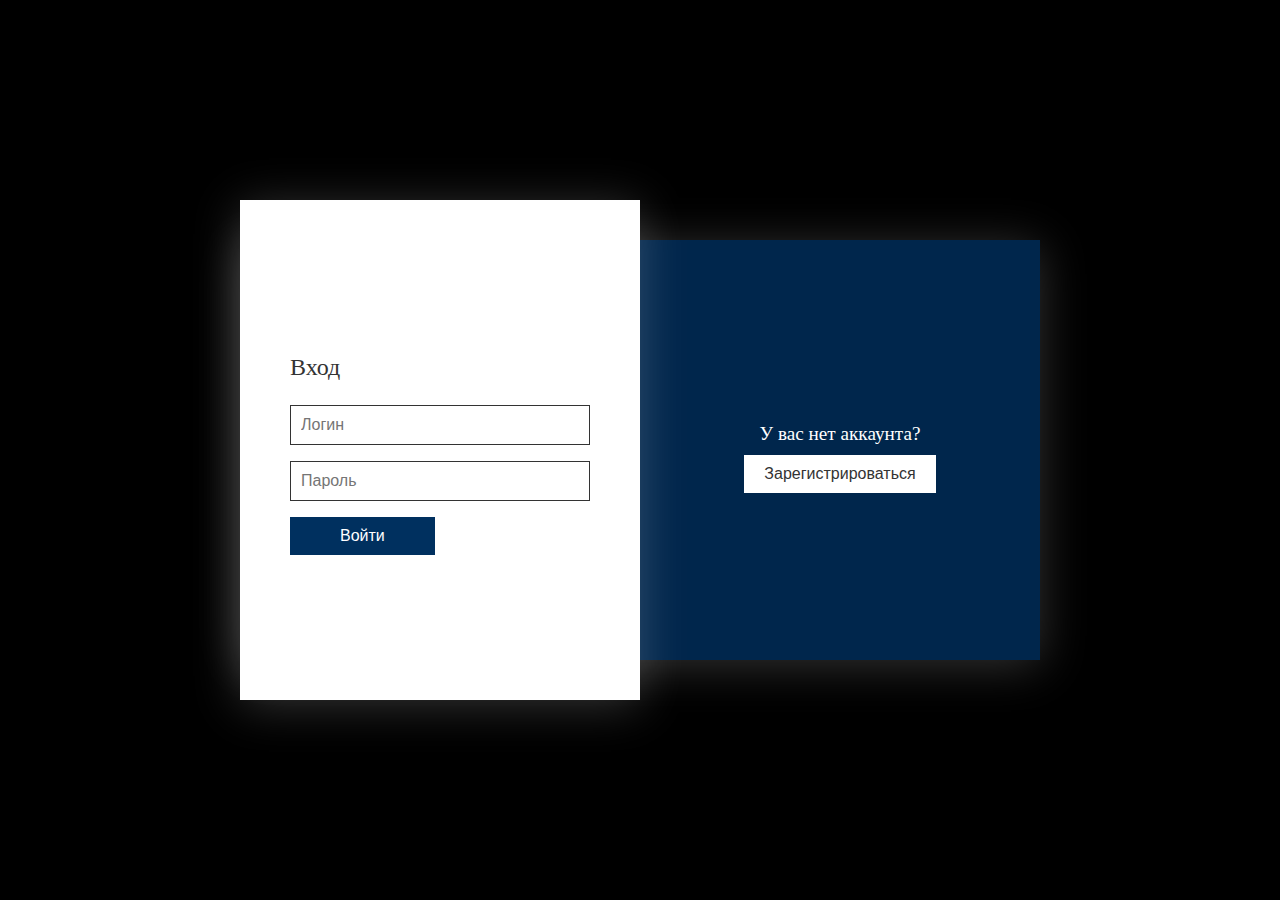
<file: form/form.html>
<!DOCTYPE html>
<html lang="en">

<head>
	<meta charset="UTF-8">
	<meta http-equiv="X-UA-Compatible" content="IE=edge">
	<meta name="viewport" content="width=device-width, initial-scale=1.0">
    <link rel="stylesheet" href="form-style.css">
    <script src="form-script.js" defer></script>
</head>

<body>
    <div id="container">
        <div id="authorize">
            <section class="autho_item">
                <h2 class="autho_title">У вас уже есть аккаунт?</h2>
                <button id="signin_btn" class="autho_btn">Войти</button>
            </section>
            <section class="autho_item">
                <h2 class="autho_title">У вас нет аккаунта?</h2>
                <button id="signup_btn" class="autho_btn">Зарегистрироваться</button>
            </section>
        </div>

        <div class="form_box">
            <form action="#" id="form_signin" class="form" method="post">
                <h3 class="form_title">Вход</h3>
                <p>
                    <input type="text" name="nickname" class="form_input" placeholder="Логин">
                </p>
                <p>
                    <input type="password" name="password" class="form_input" placeholder="Пароль">
                </p>
                <p id="signin_error" class="error"></p>
                <p>
                    <input type="submit" id="form_signin_btn" class="form_btn" value="Войти">
                </p>
            </form>

            <form action="#" id="form_signup" class="form" method="post">
                <h3 class="form_title">Регистрация</h3>
                <p>
                    <input type="text" name="nickname" class="form_input" placeholder="Логин">
                </p>
                <p>
                    <input type="password" name="password" class="form_input" placeholder="Пароль">
                </p>
                <p>
                    <input type="password" name="repass" class="form_input" placeholder="Повторите пароль">
                </p>
                <p id="signup_error" class="error"></p>
                <p>
                    <input type="submit" id="form_signup_btn" class="form_btn" value="Зарегистрироваться">
                </p>
            </form>
        </div>
    </div>
</body>

</html>
</file>
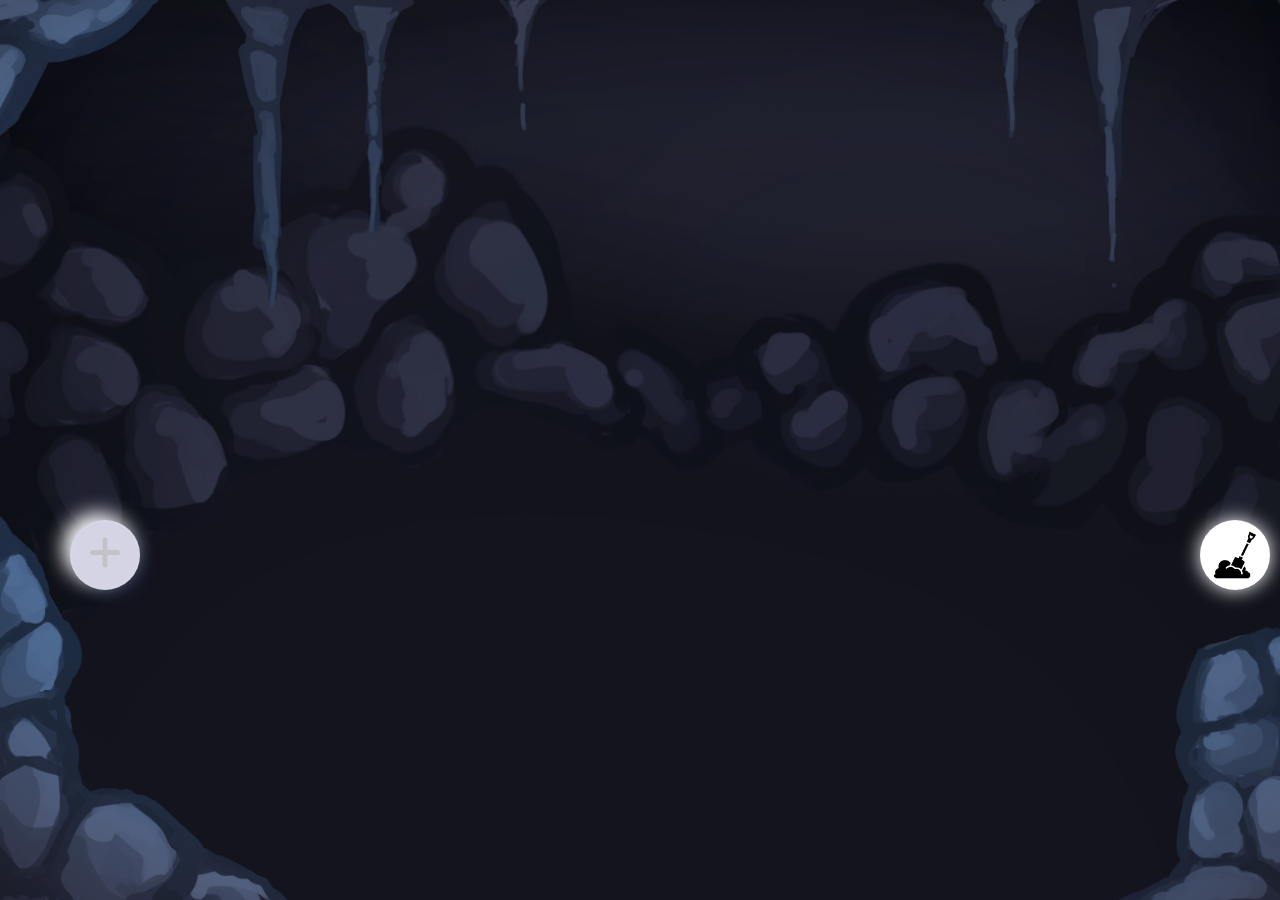
<file: Cave/CaveTest/lol.html>
<!DOCTYPE html>
<html lang="en">

<head>
  <meta charset="UTF-8">
  <meta http-equiv="X-UA-Compatible" content="IE=edge">
  <meta name="viewport" content="width=device-width, initial-scale=1.0">


  <title>My beautiful cave</title>

  <link rel="stylesheet" href="lol.css">
  <script src="lol.js" defer></script>

</head>

<body>
  <div id="game-board"></div>

  <div id="rectangle">
    <div class="cover">
      <div class="scroll-images">

        <div class="child" style="background-image: url(../../static/imgGame/Mushrooms/StoneMush.png);"></div>
        <div class="child" style="background-image: url(../../static/imgGame/Mushrooms/AgaricMush.png);"></div>
        <div class="child" style="background-image: url(../../static/imgGame/Mushrooms/AmongMush.png);"></div>
        <div class="child" style="background-image: url(../../static/imgGame/Mushrooms/AndrewMush.png);"></div>
        <div class="child" style="background-image: url(../../static/imgGame/Mushrooms/CatMush.png);"></div>
        <div class="child" style="background-image: url(../../static/imgGame/Mushrooms/DuckMush.png);"></div>
        <div class="child" style="background-image: url(../../static/imgGame/Mushrooms/ItMush.png);"></div>
        <div class="child" style="background-image: url(../../static/imgGame/Mushrooms/LittleMush.png);"></div>
        <div class="child" style="background-image: url(../../static/imgGame/Mushrooms/NeonMush.png);"></div>
        <div class="child" style="background-image: url(../../static/imgGame/Mushrooms/OmMush.png);"></div>
        <div class="child" style="background-image: url(../../static/imgGame/Mushrooms/PikaMush.png);"></div>
        <div class="child" style="background-image: url(../../static/imgGame/Mushrooms/SansMush.png);"></div>
        <div class="child" style="background-image: url(../../static/imgGame/Mushrooms/SleepyMush.png);"></div>
        <div class="child" style="background-image: url(../../static/imgGame/Mushrooms/SlimeMush.png);"></div>
        <div class="child" style="background-image: url(../../static/imgGame/Mushrooms/TikhonMush.png);"></div>
        <div class="child" style="background-image: url(../../static/imgGame/Mushrooms/TiredMush.png);"></div>
        <div class="child" style="background-image: url(../../static/imgGame/Mushrooms/);"></div>
      
    
      </div>
    </div>
    <div id="esc" ></div>
  </div>
  </div>
  <div id="build" ></div>
 
  <div class="menu" onclick="this.classList.toggle('open')">
    <div class="button"></div>
    <div class="button"></div>
    <div class="button"></div>
  </div>

  <div class="Cave">
   <div class="Dec" style="background-image: url(../../static/imgGame/Decoration.png);"></div>
  <div class="Back" style="background-image: url(../../static/imgGame/Backgroumd.png);"></div>
  </div>
</body>

</html>
</file>
<file: form/form-style.css>
* {
	box-sizing: border-box;
}

body {
	background-color: #000;
	color: #fff;
	font-family: Cambria, Cochin, Georgia, Times, 'Times New Roman', serif;
    margin: 0;

    min-height: 100vh;
    display: flex;
    justify-content: center;
    align-items: center;

    transition: 0.5s;
}

body.active {
    background-color: #333;
}

#container {
    width: 800px;
    height: 500px;
    padding: 40px 0;
    position: relative;
}

#authorize {
    height: 100%;
    background-color: rgba(0, 48, 95, 0.8);
    box-shadow: 0 5px 45px rgba(256, 256, 256, 0.2);

    display: flex;
    align-items: center;
}

.autho_item {
    text-align: center;
    width: 50%;
}

.autho_title {
    font-size: 1.2rem;
    font-weight: 500;
    margin-bottom: 10px;
}

.autho_btn {
    border: none;
    cursor: pointer;
    padding: 10px 20px;
    background-color: #fff;
    color: #333;
    font-size: 16px;
    font-weight: 500;
}

.form_box {
    background-color: #fff;
    height: 100%;
    width: 50%;
    box-shadow: 0 5px 45px rgba(256, 256, 256, 0.2);

    position: absolute;
    top: 0;
    left: 0;
    z-index: 1000;

    transition: 0.5s ease-in-out;

    display: flex;
    align-items: center;

    overflow: hidden;
}

.form_box.active {
    left: 50%;
}

.form {
    width: 100%;
    padding: 50px;
    font-size: 16px;

    position: absolute;
    transition: 0.5s;
}

#form_signin {
    left: 0;
    transition-delay: 0.25s;
}

#form_signup {
    left: 100%;
    transition-delay: 0s;
}

.form_box.active #form_signin {
    left: -100%;
    transition-delay: 0s;
}

.form_box.active #form_signup {
    left: 0;
    transition-delay: 0.25s;
}

.form_title {
    font-size: 1.5rem;
    font-weight: 500;
    color: #333;
}

.form_input {
    width: 100%;
    padding: 10px;
    border: solid 1px #333;
    font-size: inherit;
}

.form_btn {
    border: none;
    cursor: pointer;
    font-size: inherit;
    background-color: rgb(0, 48, 95);
    color: #fff;
    padding: 10px 50px;
}

#form_signup_btn {
    background-color: #d43638;
}

.form_forgot {
    color: #333;
}

.error {
    color: red;
}

@media (max-width: 992px) {
    #container {
        max-width: 400px;
        height: 650px;
        padding: 0;
        margin: 0 20px;
    }

    #authorize {
        display: flex;
        flex-direction: column;
        justify-content: space-between;
    }

    .autho_item {
        width: 100%;
        padding: 30px 0;
    }

    .form_box {
        width: 100%;
        height: 500px;
        box-shadow: none;

        top: 0;
    }

    .form_box.active {
        top: 150px;
        left: 0;
    }
}
</file>
<file: Cave/CaveTest/lol.css>
* {
  margin: 0;
  padding: 0;
  box-sizing: border-box;
}
/*
 
  */

body {
  color: #fff;
  font-family: Cambria, Cochin, Georgia, Times, 'Times New Roman', serif;
  overflow: hidden; 
}

#game-board {
  display: none;
  flex-wrap: wrap;
  width: 500px;
  height: 500px;
  -webkit-transform: rotate(45deg) skew(-25deg, -25deg);
  -moz-transform: rotate(45deg) skew(-25deg, -25deg);
  z-index: 1;
  position: absolute;
  margin-left: auto;
  margin-right: auto;
  left: 0;
  right: 0;
  margin-top: 250px;
 
}

#rectangle {
  margin-left: auto;
  margin-right: auto;
  left: 0;
  right: 0;
  top: 5px;
  height: 200px;
  position: absolute;
  z-index: 3;
  display: none;
  background-color: rgba(198, 198, 215, 0.352);
  border: rgb(18, 25, 37) 3px solid;
  border-radius: 20px 20px 20px 20px;

}

.square {
  width: 70px;
  height: 72px;
  border: 1px solid black;
  box-sizing: border-box;
  cursor: pointer;
  outline: none;
  background-image: url(../../static/imgGame/Flour.png);
  background-size: cover;
  background-position: center;
  display: flex;
  align-items: center;
  justify-content: center;
}

.square:hover {
  background-image: url(../../static/imgGame/FlourHover.png);

}

#child:last-child {
  margin-right: 0;
}

.cover {
  width: 1300px;
  min-height: 96vh;
  overflow-x: scroll;
  position: absolute;
  scrollbar-width: none;
  -ms-overflow-style: none;
  margin-left: auto;
  margin-right: auto;
  left: 0;
  right: 0;
 }

.cover::-webkit-scrollbar {
  display: none;
}

.scroll-images {
  width: fit-content;
  box-sizing: border-box;
  display: flex;
  flex-flow: row;
  justify-content: flex-start;
}

.child {
  z-index: 5;
  width: 150px;
  height: 150px;
  background-size: cover;
  background-position: center;
  background-color: rgb(178, 178, 193);
  border-radius: 10px;
  box-sizing: border-box;
  margin-right: 24px;
  margin-top: 20px;
  pointer-events: none;
}

.left {
  position: absolute;
  left: 0;
  top: 50%;
  transform: translateY(-50%);
}

.right {
  position: absolute;
  right: 0;
  top: 50%;
  transform: translateY(-50%);
}


.Cave {
  position: absolute;
  background-size: cover;
  background-position: center;
  display: flex;
  align-items: center;
  justify-content: center;
}


.Dec {
  -webkit-background-size: cover;
  -moz-background-size: cover;
  -o-background-size: 100%;
  background-size: cover;
  position: fixed;
  background-position: center center;
  background-repeat: no-repeat;
  top: 0;
  left: 0;
  width: 100%;
  height: 100%;
  z-index: 2;
  pointer-events: none;
}

.Back {
  -webkit-background-size: cover;
  -moz-background-size: cover;
  -o-background-size: 100%;
  background-size: cover;
  position: fixed;
  background-position: center center;
  background-repeat: no-repeat;
  top: 0;
  left: 0;
  width: 100%;
  height: 100%;
  z-index: -1;
  pointer-events: none;
}

#build{
  z-index: 10;
  position: absolute;
  margin-top: 520px;
  margin-left: 1200px;
  background-color: rgb(255, 255, 255);
  border-radius: 60px;
  width: 70px;
  height: 70px;
  cursor: pointer;
  background-image: url(../../static/imgGame/IconBuild.png);
  background-size: cover;
  background-position: center;
  box-shadow:0 0 20px white;
}

#esc{
  z-index: 11;
  position: absolute;
  margin-top: 210px;
  margin-left: 1320px;
  border-radius: 60px;
  width: 50px;
  height: 50px;
  cursor: pointer;
  background-image: url(../../static/imgGame/Esc.png);
  background-size: cover;
  background-position: center;
}

#UserIcon{
  z-index: 10;
  position: absolute;
  margin-top: 520px;
  margin-left: 50px;
  background-color: rgb(255, 255, 255);
  border-radius: 60px;
  width: 70px;
  height: 70px;
  cursor: pointer;
  background-image: url(../../static/imgGame/UserIcon/White.png);
  background-size: cover;
  background-position: center;
  
}


.menu {

  width: 70px;
  height: 70px;
  position: relative;
  top: 520px;
  left:70px;
  padding: 30px;
  background: #d4d4e4;
  border-radius: 100%;
  cursor: pointer;
  z-index: 16;
  box-shadow: 7px 7px 15px rgba(55, 84, 170, 0.15), -7px -7px 20px rgba(255, 255, 255, 1), inset 0px 0px 4px rgba(255, 255, 255, 0.2), inset 7px 7px 15px rgba(55, 84, 170, 0), inset -7px -7px 20px rgba(255, 255, 255, 0), 0px 0px 4px rgba(255, 255, 255, 0);
  
  &::before, &::after {
    content: "";
    background: #c3c2c7;
    border-radius: 5px;
    width: 30px;
    height: 5px;
    position: absolute;
    left: 20px;
    top: 30px;
    transition: 0.2s ease;
  }
  
  &::before {
    transform: rotate(0deg);
  }
  &::after {
    transform: rotate(-90deg);
  }
  &.open {
    opacity: .9;
    &::before {
      transform: rotate(45deg);
    }
    &::after {
      transform: rotate(-45deg);
    }
    .button {
      opacity: 1;
      pointer-events: auto;
      &:first-of-type {
        bottom: 40px;
        right: 70px;
        background: url("https://bassets.github.io/cam.svg") no-repeat 50%/50% #e8e8f3;
      }
      &:nth-of-type(2) {
        bottom: 80px;
        background: url("https://bassets.github.io/img.svg") no-repeat 50%/ 50% #e8e8f3;
        transition-delay: .05s;
      }
      &:last-of-type {
        bottom: 40px;
        right: -70px;
        background: url("https://bassets.github.io/music.svg") no-repeat 50% 45%/50% 45% #e8e8f3;
        transition-delay: .1s;
      }
    }
  }
}

.button {
  padding: 30px;
  border-radius: 50%;
  cursor: pointer;
  background: #e8e8f3;
  position: absolute;
  bottom: 0;
  z-index: 12;
  right: 0;
  opacity: 0;
  pointer-events: none;
  box-shadow: inherit;
  transition: 0.2s cubic-bezier(0.18, 0.89, 0.32, 1.28), 0.2s ease opacity, 0.2s cubic-bezier(.08,.82,.17,1) transform;
  &:hover {
    transform: scale(1.1);
  }
}
</file>
